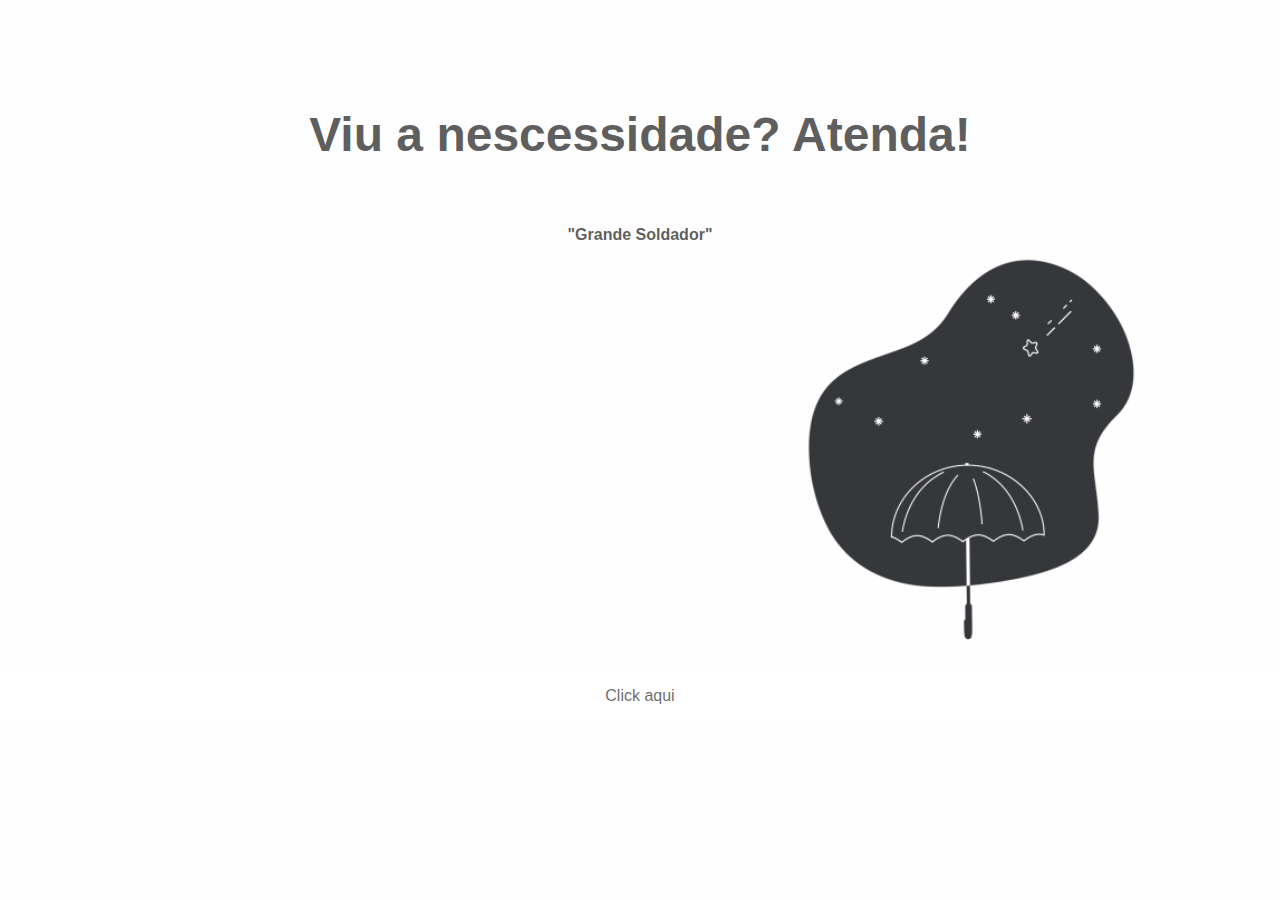
<file: index.html>
<html lang="en">
<head>
    <meta charset="UTF-8">
    <meta http-equiv="X-UA-Compatible" content="IE=edge">
    <meta name="viewport" content="width=device-width, initial-scale=1.0">
    <link rel="stylesheet" href="css/style.css">
    <title>Vitor Schapieski</title>
</head>
<body>
    <!= Para Organização
    Querido Dev curioso :D, 
    Bem vindo!
    As classes sao definidas por...
    Local: é a primeira letra da class, separada por traço. Esta primeira
    letra é onde esta localizada aquela especipica tag
    Nome da funcao ou responsabilidade do elemento: O proximo nome da tag
    é a sua funçao ou oque ela é

    Ex: .l-title (Aqui ela esta na div com class left e é um titulo)
        .g-btn ("g" é a letra que representa algo partilhado para aplicar
        mais de uma vez, seria entao um botao(btn) geral)
    
    Local Nome  | Letra     |
                |           |
    Header      |   h       |
    Topo        |   t       |
    Left        |   l       |
    Right       |   r       |
    Footer      |   f       |
    Nav         |   n       |
    Geral       |   g       | 

    A class atribuida com "g", é para ser usada como
    geral, ou seja, ela nao determina um logar, mas que
    existe mais de uma tag com esta class. ex: Um botao 
    que sempre tem o mesmo estilo.
    
    Criado por Vitor Schapieski :D>
    <div>
        <h4 class="b-title">Viu a nescessidade? Atenda!</h4>
        
        <h5>"Grande Soldador"</h5>
    </div>
    <a href="/home.html">Click aqui</a>
</body>
</html>
</file>
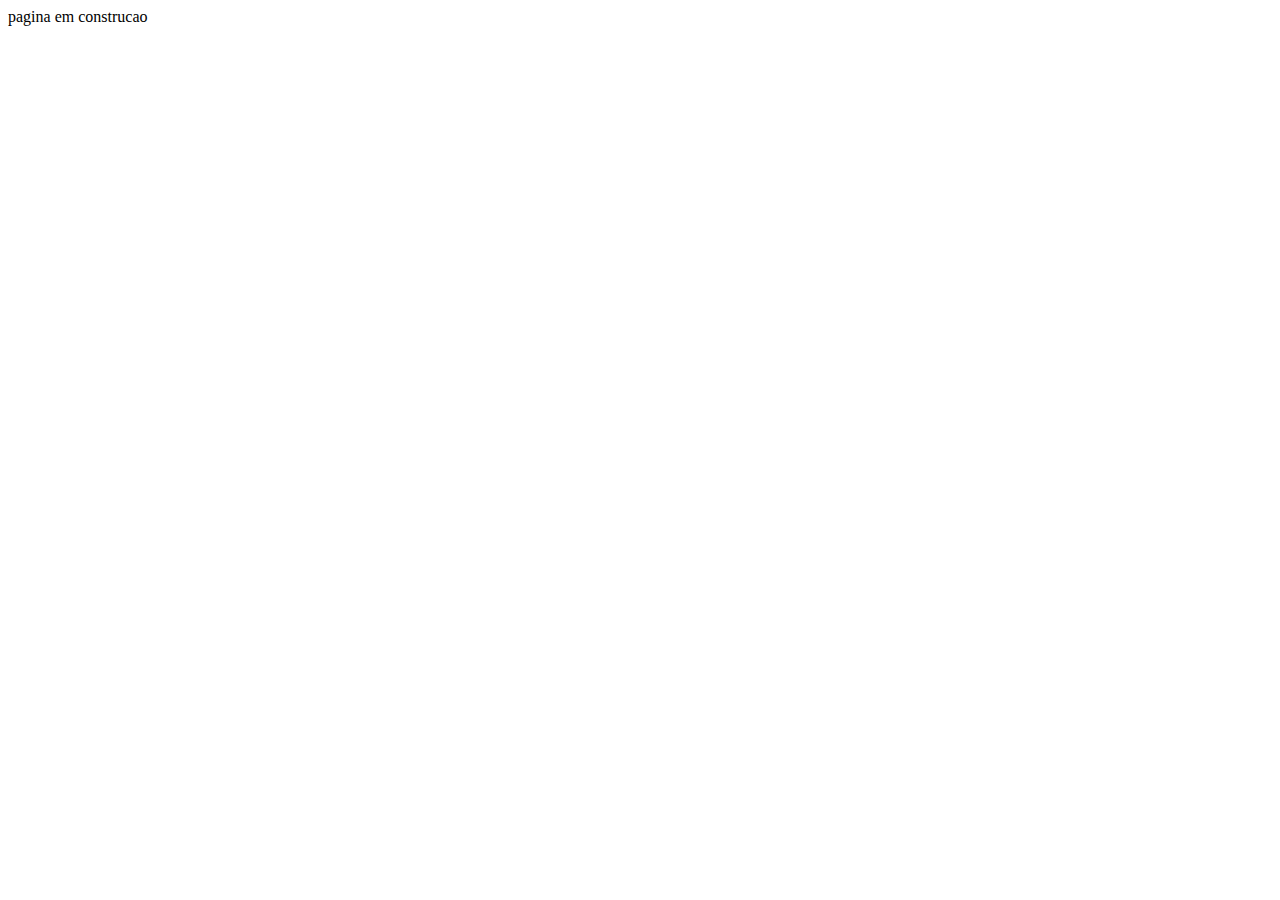
<file: home.html>
<html lang="en">
<head>
    <meta charset="UTF-8">
    <meta http-equiv="X-UA-Compatible" content="IE=edge">
    <meta name="viewport" content="width=device-width, initial-scale=1.0">
    <title>Vitor Schapieski</title>
</head>
<body>
    pagina em construcao
</body>
</html>
</file>
<file: css/style.css>
/* Criado por Vitor Schapieski :D */

html{
    overflow: hidden;
    overflow-y: hidden;
}

body{
    background-image: url(/images/4e3712a13bb5493898c2cf73a7644ac6.gif);
    background-size: cover;
    display: flex;
    justify-content: center;
    align-items: center;
    flex-direction: column;
    background-repeat: no-repeat;
}
.b-titleBr{
    display: none;
}
h4, h5{
    text-align: center;
    font-family: 'Trebuchet MS', 'Lucida Sans Unicode', 'Lucida Grande', 'Lucida Sans', Arial, sans-serif;
    color: rgba(0, 0, 0, 0.651);
}
h4{
    font-size: 3em;
    margin-top: 15%;
}
h5{
    font-size: 1em;
}
div{
    position: relative;
}

a{
    position: absolute;
    bottom: 20%;
    text-decoration: none;
    color: rgba(0, 0, 0, 0.603);
    font-family: Arial, Helvetica, sans-serif;
    font-size: 1em;
    background-color: rgb(255, 255, 255);
    padding: 15px;
    width: 100%;
    text-align: center;
    transition: all .6s ease-in-out;
}


@media (max-width: 1000px){
    body{background-position:center center ;}
    a{font-size: 1.6em;}
    h4{font-size: 2.6em;}
    h5{font-size: 1.6em;}
    .b-title{display: block;}
}
</file>
